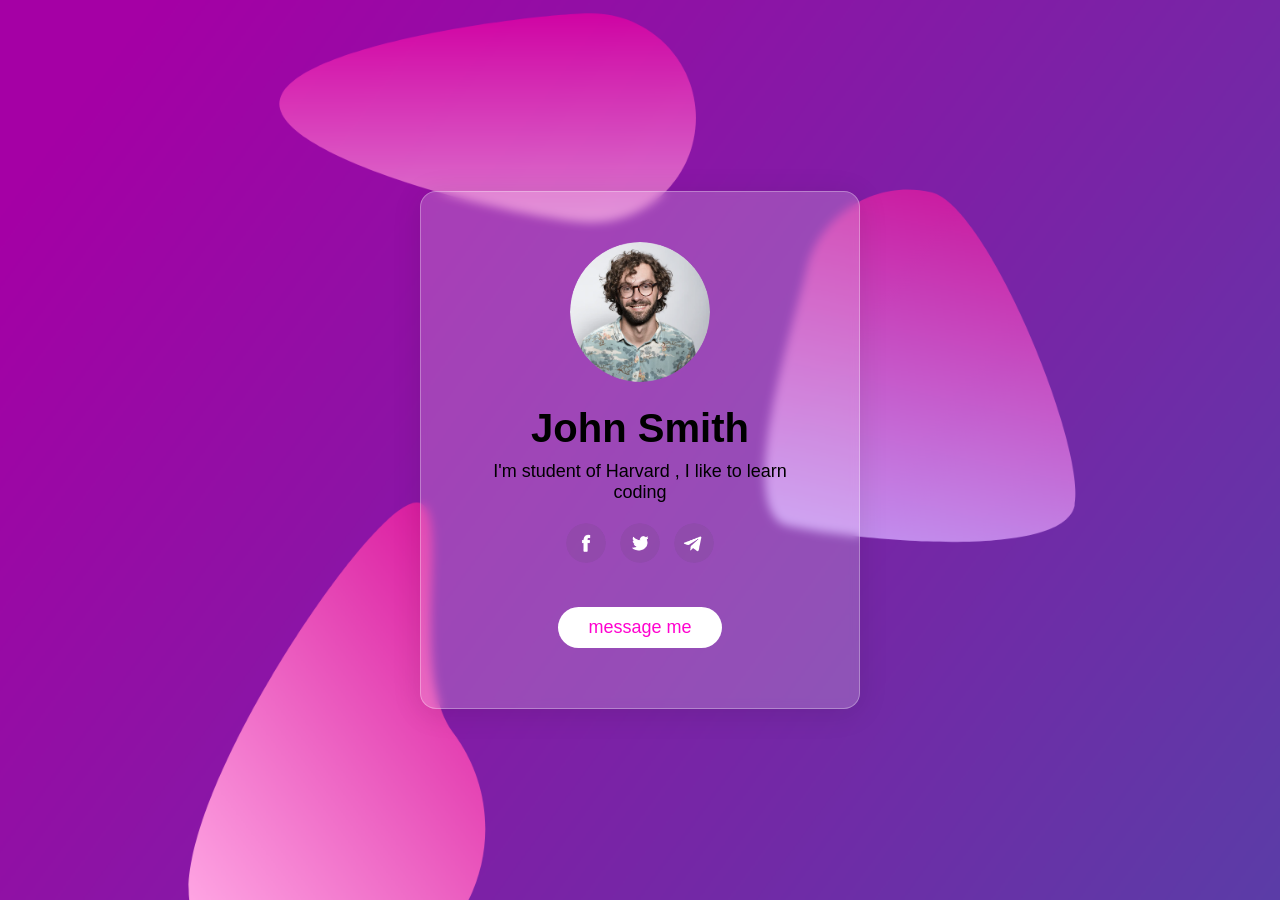
<file: index.html>
<!DOCTYPE html>
<html lang="en">
<head>
    <meta charset="UTF-8">
    <meta http-equiv="X-UA-Compatible" content="IE=edge">
    <meta name="viewport" content="width=device-width, initial-scale=1.0">
    <title>Glassmorphism</title>
    <link rel="stylesheet" href="style.css">
</head>
<body>
    
    <div class="container">
        <div class="card" data-tilt>
            <img src="profile.png">
            <h2>John Smith</h2>
            <p>I'm student of Harvard , I like to learn coding</p>
            <div class="links">
                <a href="https://facebook.com"><img src="facebook.png"></a>
                <a href="https://twitter.com"><img src="twitter.png"></a>
                <a href="https://telegram.com"><img src="telegram.png"></a>
            </div>
            <a href="#" class="btn">message me</a>
        </div>
    </div>



    <script src="vanilla-tilt.js"></script>
</body>
</html>
</file>
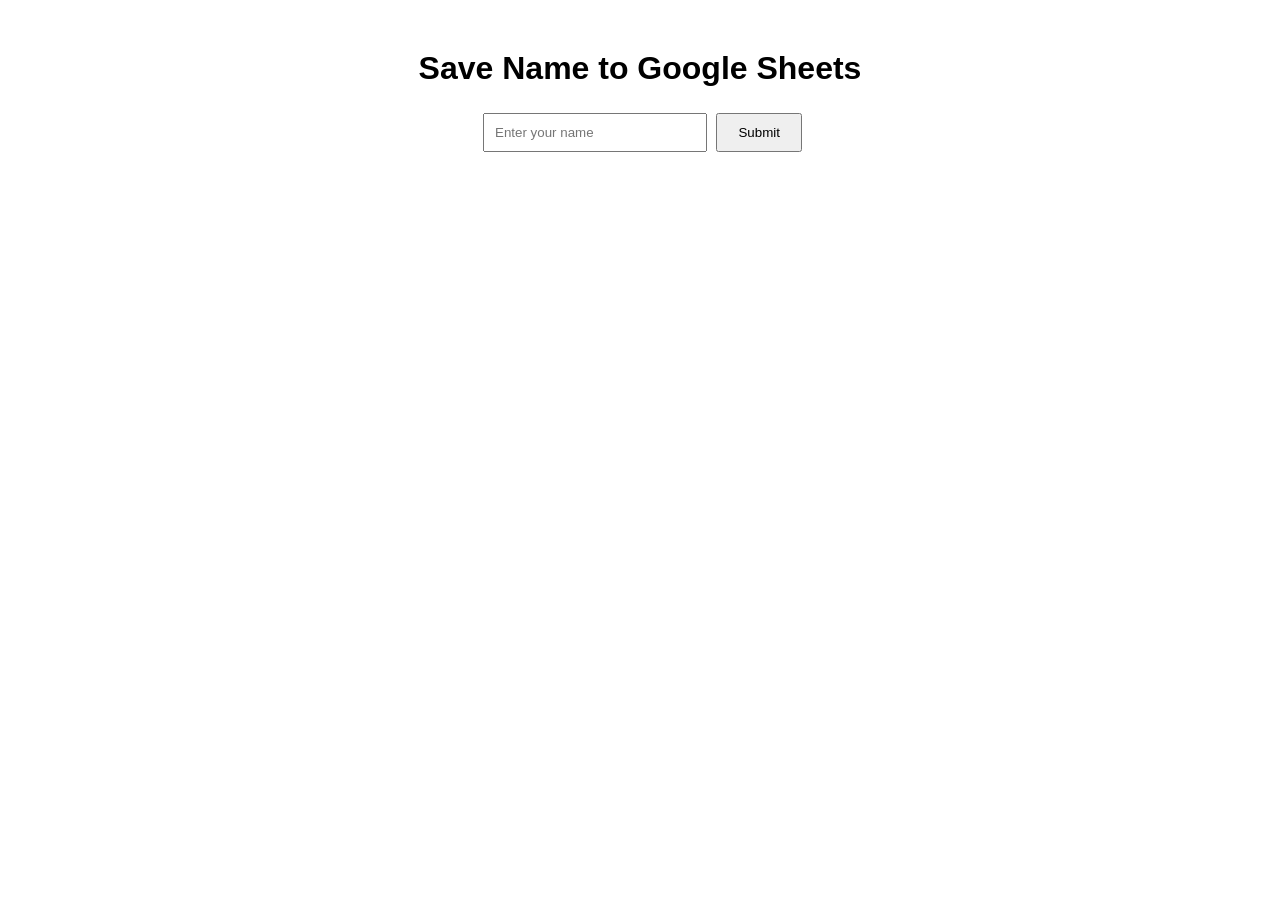
<file: Booking System Test/Index.html>
<!DOCTYPE html>
<html lang="en">
<head>
    <meta charset="UTF-8">
    <meta name="viewport" content="width=device-width, initial-scale=1.0">
    <title>Save to Google Sheets</title>
    <style>
        body {
            font-family: Arial, sans-serif;
            margin: 50px;
            text-align: center;
        }
        form {
            margin-top: 20px;
        }
        input {
            padding: 10px;
            margin: 5px;
            width: 200px;
        }
        button {
            padding: 10px 20px;
        }
        .success {
            color: green;
            margin-top: 20px;
        }
        .error {
            color: red;
            margin-top: 20px;
        }
    </style>
</head>
<body>
    <h1>Save Name to Google Sheets</h1>
    <form id="nameForm">
        <input type="text" id="name" placeholder="Enter your name" required />
        <button type="submit">Submit</button>
    </form>
    <div id="message"></div>

    <script>
        const form = document.getElementById('nameForm');
        const messageDiv = document.getElementById('message');

        form.addEventListener('submit', async (e) => {
            e.preventDefault();
            const name = document.getElementById('name').value;

            try {
                const response = await fetch('https://script.google.com/macros/s/AKfycbyTNFJdNmaNBh5qSL0y2s2y6Th519MOSWw6mLcQCPOV52eTrTa8HEBEr4dcJMYocys7/exec', {
                    method: 'POST',
                    headers: {
                        'Content-Type': 'application/json',
                    },
                    body: JSON.stringify({ name }),
                });

                const result = await response.json();
                if (result.status === 'success') {
                    messageDiv.innerHTML = '<p class="success">Name saved successfully!</p>';
                } else {
                    messageDiv.innerHTML = '<p class="error">Failed to save the name.</p>';
                }
            } catch (error) {
                messageDiv.innerHTML = '<p class="error">An error occurred. Please try again.</p>';
            }

            form.reset();
        });
    </script>
</body>
</html>
</file>
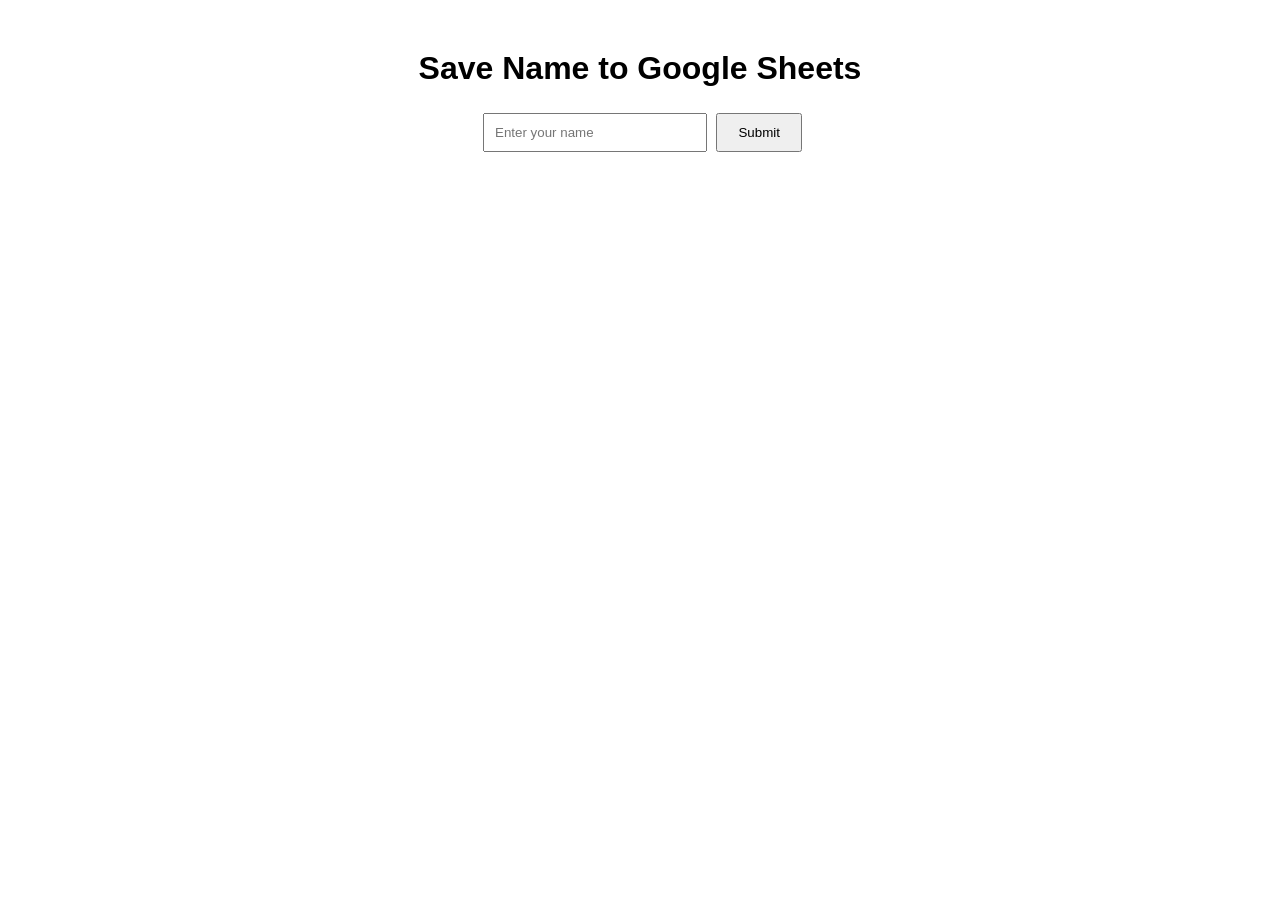
<file: Booking System Test/index.html>
<!DOCTYPE html>
<html lang="en">
<head>
    <meta charset="UTF-8">
    <meta name="viewport" content="width=device-width, initial-scale=1.0">
    <title>Save to Google Sheets</title>
    <style>
        body {
            font-family: Arial, sans-serif;
            margin: 50px;
            text-align: center;
        }
        form {
            margin-top: 20px;
        }
        input {
            padding: 10px;
            margin: 5px;
            width: 200px;
        }
        button {
            padding: 10px 20px;
        }
        .success {
            color: green;
            margin-top: 20px;
        }
        .error {
            color: red;
            margin-top: 20px;
        }
    </style>
</head>
<body>
    <script> fetch('https://your-proxy-server-url/proxy', { method: 'GET', headers: { 'Content-Type': 'application/json' } }) .then(response => response.json()) .then(data => { console.log(data); }) .catch(error => { console.error('Error:', error); }); </script>
    <h1>Save Name to Google Sheets</h1>
    <form id="nameForm">
        <input type="text" id="name" placeholder="Enter your name" required />
        <button type="submit">Submit</button>
    </form>
    <div id="message"></div>

    <script>
        const form = document.getElementById('nameForm');
        const messageDiv = document.getElementById('message');

        form.addEventListener('submit', async (e) => {
            e.preventDefault();
            const name = document.getElementById('name').value;

            try {
                const response = await fetch('https://script.google.com/macros/s/AKfycbyTNFJdNmaNBh5qSL0y2s2y6Th519MOSWw6mLcQCPOV52eTrTa8HEBEr4dcJMYocys7/exec', {
                    mode: 'no-cors',
                    method: 'POST',
                    headers: {
                        'Content-Type': 'application/json',
                    },
                    body: JSON.stringify({ name }),
                });

                const result = await response.json();
                if (result.status === 'success') {
                    messageDiv.innerHTML = '<p class="success">Name saved successfully!</p>';
                } else {
                    messageDiv.innerHTML = '<p class="error">Failed to save the name.</p>';
                }
            } catch (error) {
                messageDiv.innerHTML = '<p class="error">An error occurred. Please try again.</p>';
            }

            form.reset();
        });
    </script>
</body>
</html>
</file>
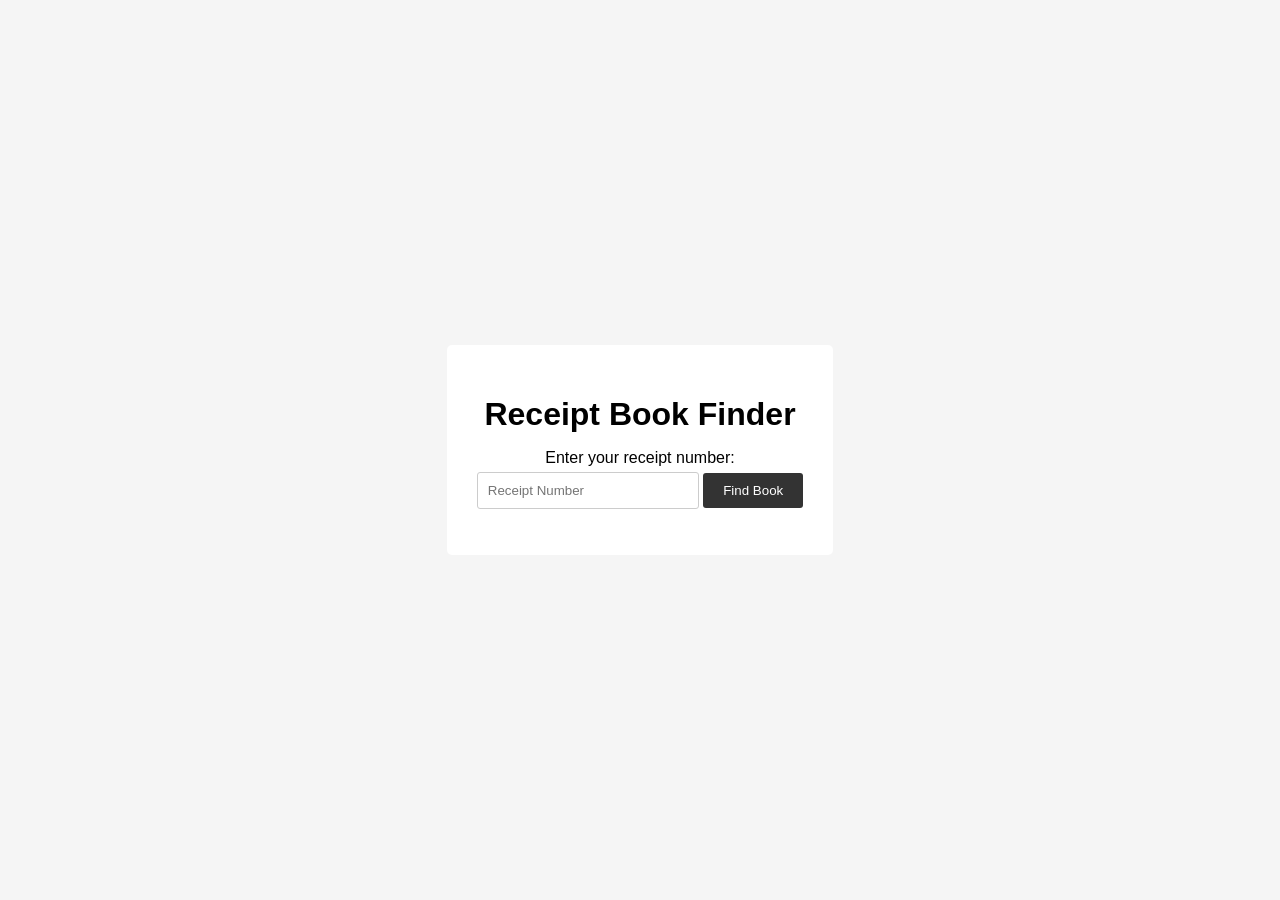
<file: receipt book finder/index.html>
<!DOCTYPE html>
<html lang="en">
<head>
  <meta charset="UTF-8">
  <meta name="viewport" content="width=device-width, initial-scale=1.0">
  <title>Receipt Book Finder</title>
  <link rel="icon" type="image/x-icon" href="https://encrypted-tbn0.gstatic.com/images?q=tbn:ANd9GcRHdN_8p1-vEH6royiaK_NZIzppAG7gVVAMwmAUGtGM5w&s">
  <link rel="stylesheet" href="style.css">
</head>
<body>
  <div class="container">
    <h1>Receipt Book Finder</h1>
    <p>Enter your receipt number:</p>
    <input type="text" id="receiptNumber" placeholder="Receipt Number">
    <button onclick="findBook()">Find Book</button>
    <p id="result"></p>
  </div>
  <script src="script.js"></script>
</body>
</html>
</file>
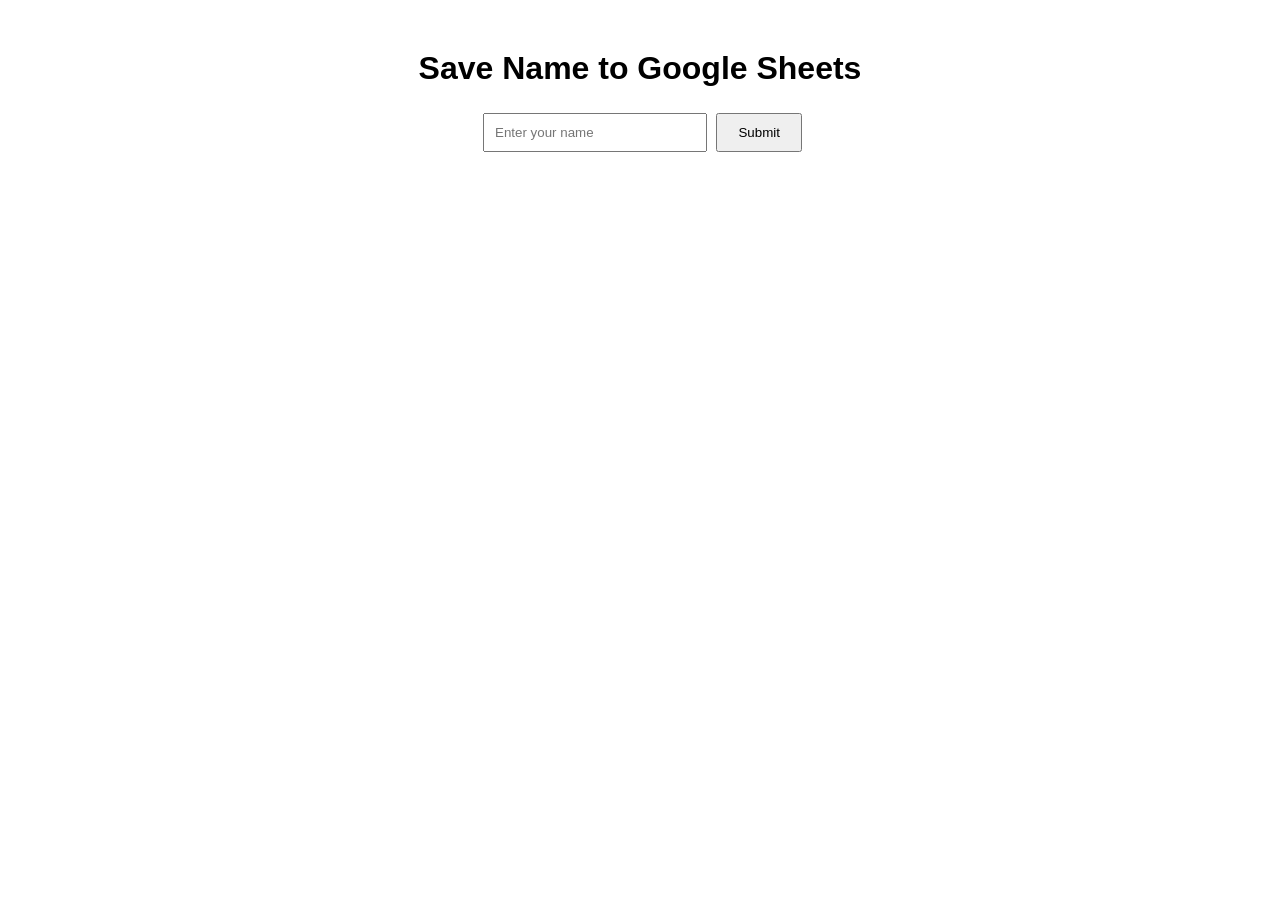
<file: Booking System Test/Booking.html>
<!DOCTYPE html>
<html lang="en">
<head>
    <meta charset="UTF-8">
    <meta name="viewport" content="width=device-width, initial-scale=1.0">
    <title>Save to Google Sheets</title>
    <style>
        body {
            font-family: Arial, sans-serif;
            margin: 50px;
            text-align: center;
        }
        form {
            margin-top: 20px;
        }
        input {
            padding: 10px;
            margin: 5px;
            width: 200px;
        }
        button {
            padding: 10px 20px;
        }
        .success {
            color: green;
            margin-top: 20px;
        }
        .error {
            color: red;
            margin-top: 20px;
        }
    </style>
</head>
<body>
    <h1>Save Name to Google Sheets</h1>
    <form id="nameForm">
        <input type="text" id="name" placeholder="Enter your name" required />
        <button type="submit">Submit</button>
    </form>
    <div id="message"></div>

    <script>
        app.use((req, res, next) => {
    res.header("Access-Control-Allow-Origin", "Booking.html");
    res.header("Access-Control-Allow-Headers", "Origin, X-Requested-With, Content-Type, Accept");
    next();
});

        const form = document.getElementById('nameForm');
        const messageDiv = document.getElementById('message');

        form.addEventListener('submit', async (e) => {
            e.preventDefault();
            const name = document.getElementById('name').value;

            try {
                const response = await fetch('https://script.google.com/macros/s/AKfycbyTNFJdNmaNBh5qSL0y2s2y6Th519MOSWw6mLcQCPOV52eTrTa8HEBEr4dcJMYocys7/exec', {
    method: 'POST',
    headers: {
        'Content-Type': 'application/json',
    },
    body: JSON.stringify({ name }),
    mode: 'cors' // Explicitly allow CORS
});


                const result = await response.json();
                if (result.status === 'success') {
                    messageDiv.innerHTML = '<p class="success">Name saved successfully!</p>';
                } else {
                    messageDiv.innerHTML = '<p class="error">Failed to save the name.</p>';
                }
            } catch (error) {
                messageDiv.innerHTML = '<p class="error">An error occurred. Please try again.</p>';
            }

            form.reset();
        });
    </script>
</body>
</html>
</file>
<file: style.css>
*{
    margin: 0;
    padding: 0;
    box-sizing: border-box;
    font-family: 'Poppins' , sans-serif;
}

.container{
    width: 100%;
    height: 100vh;
    background-image: url(back.png);
    background-position: center;
    background-size: cover;
    display: flex;
    align-items: center;
    justify-content: center;
}

.card{
    width: 90%;
    max-width: 440px;
    columns: #fff;
    text-align: center;
    padding: 50px 35px;
    border: 1px solid rgba(255, 255, 255, 0.3);
    background: rgba(255,255,255,0.2);
    border-radius: 16px;
    box-shadow: 0 4px 30px rgba(0, 0, 0, 0.1);
    backdrop-filter: blur(5px);
}

.card img{
    width: 140px;
    border-radius: 50%;
}

.card h2{
    font-size: 40px;
    font-weight: 600;
    margin-top: 20px;
}

.card p{
    font-size: 18px;
    margin: 10px auto;
    max-width: 330px;
}

.card .links img{
    width: 40px;
    border-radius: 50%;
    margin: 10px 5px;
    transition:  0.5s;
}

.card .links img:hover{
    background:rgb(255, 128, 149);
}

.btn{
    text-decoration: none;
    display: inline-block;
    font-size: 18px;
    font-weight: 500;
    background: white;
    color: #ff01cf;
    padding: 10px 30px;
    border-radius: 30px;
    margin: 30px 0 10px;
}
</file>
<file: receipt book finder/style.css>
body {
    font-family: sans-serif;
    margin: 0;
    display: flex;
    justify-content: center;
    align-items: center;
    min-height: 100vh;
    background-color: #f5f5f5;
  }
  
  .container {
    background-color: #fff;
    padding: 30px;
    border-radius: 5px;
    text-align: center;
  }
  
  h1 {
    margin-bottom: 10px;
  }
  
  p {
    margin-bottom: 5px;
  }
  
  #receiptNumber {
    padding: 10px;
    border: 1px solid #ccc;
    border-radius: 3px;
    width: 200px;
  }
  
  button {
    padding: 10px 20px;
    background-color: #333;
    color: #fff;
    border: none;
    border-radius: 3px;
    cursor: pointer;
  }
  
  #result {
    font-weight: bold;
  }
</file>
